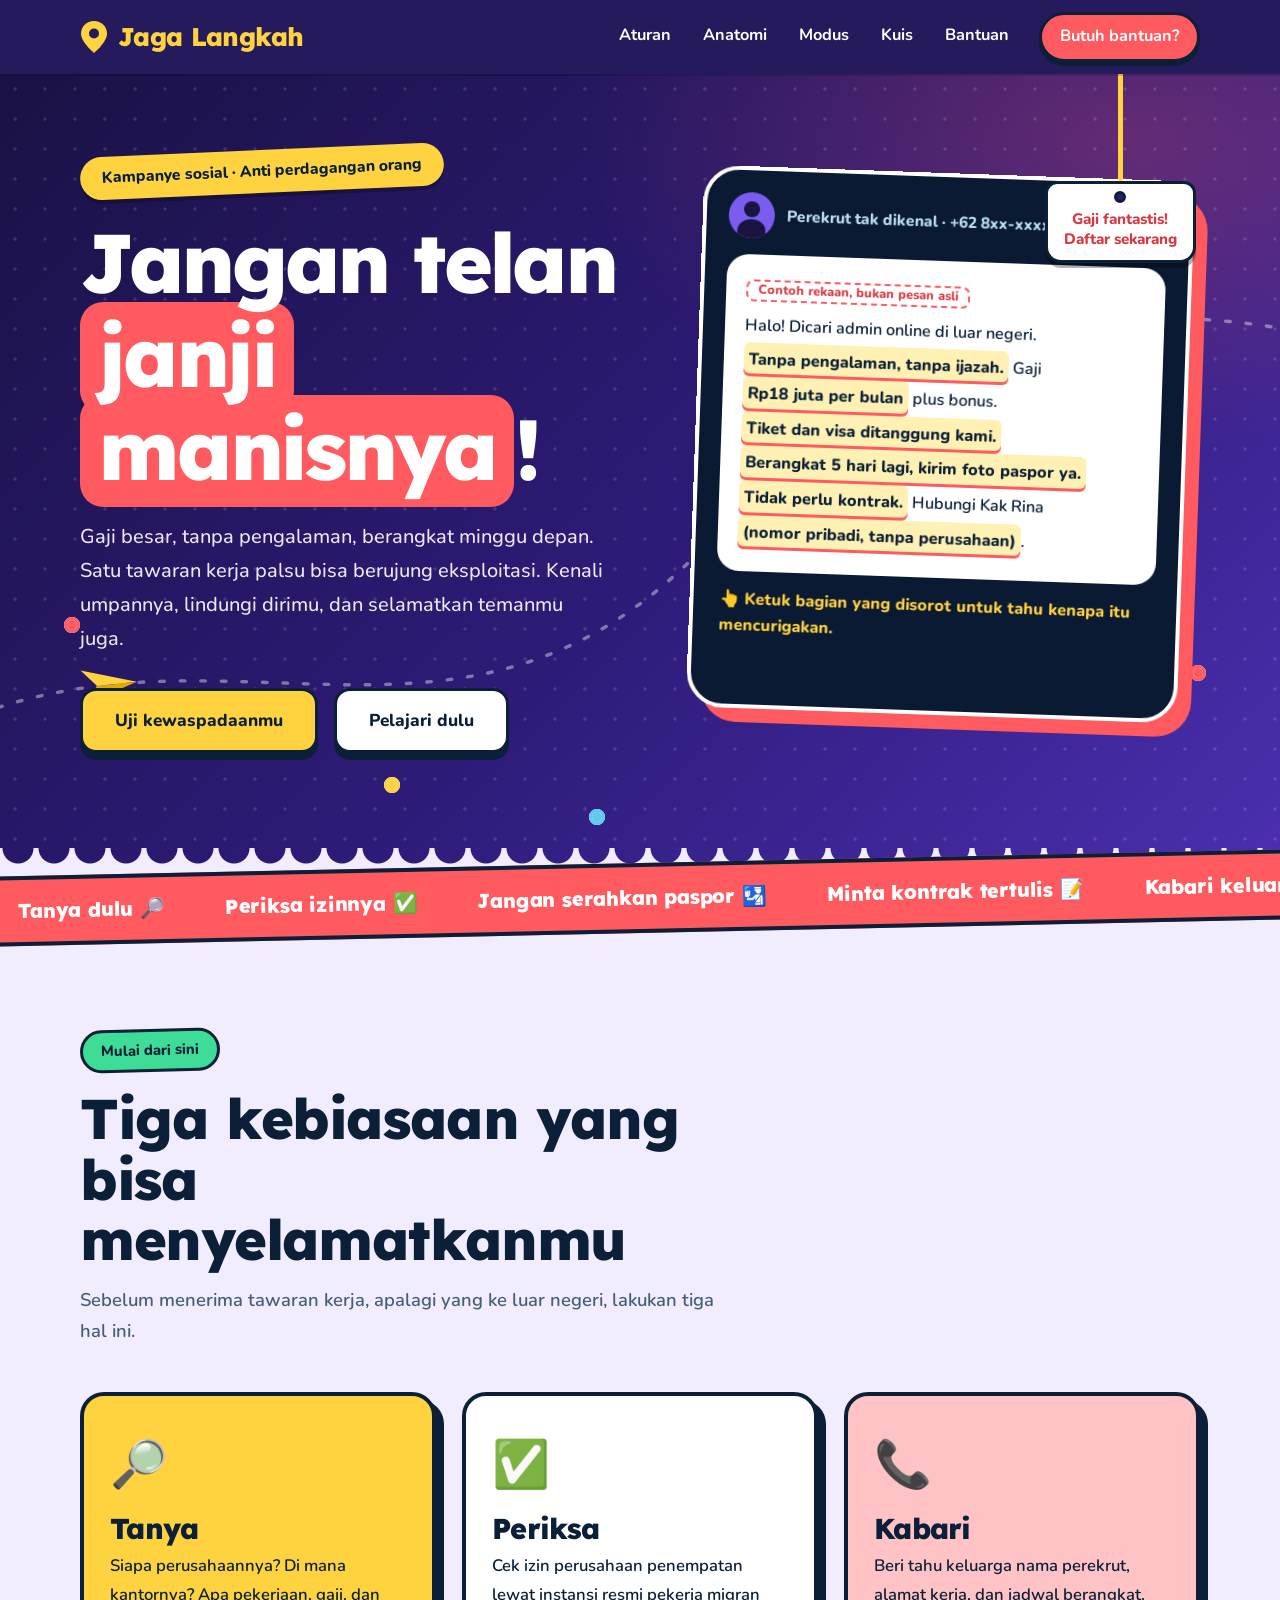
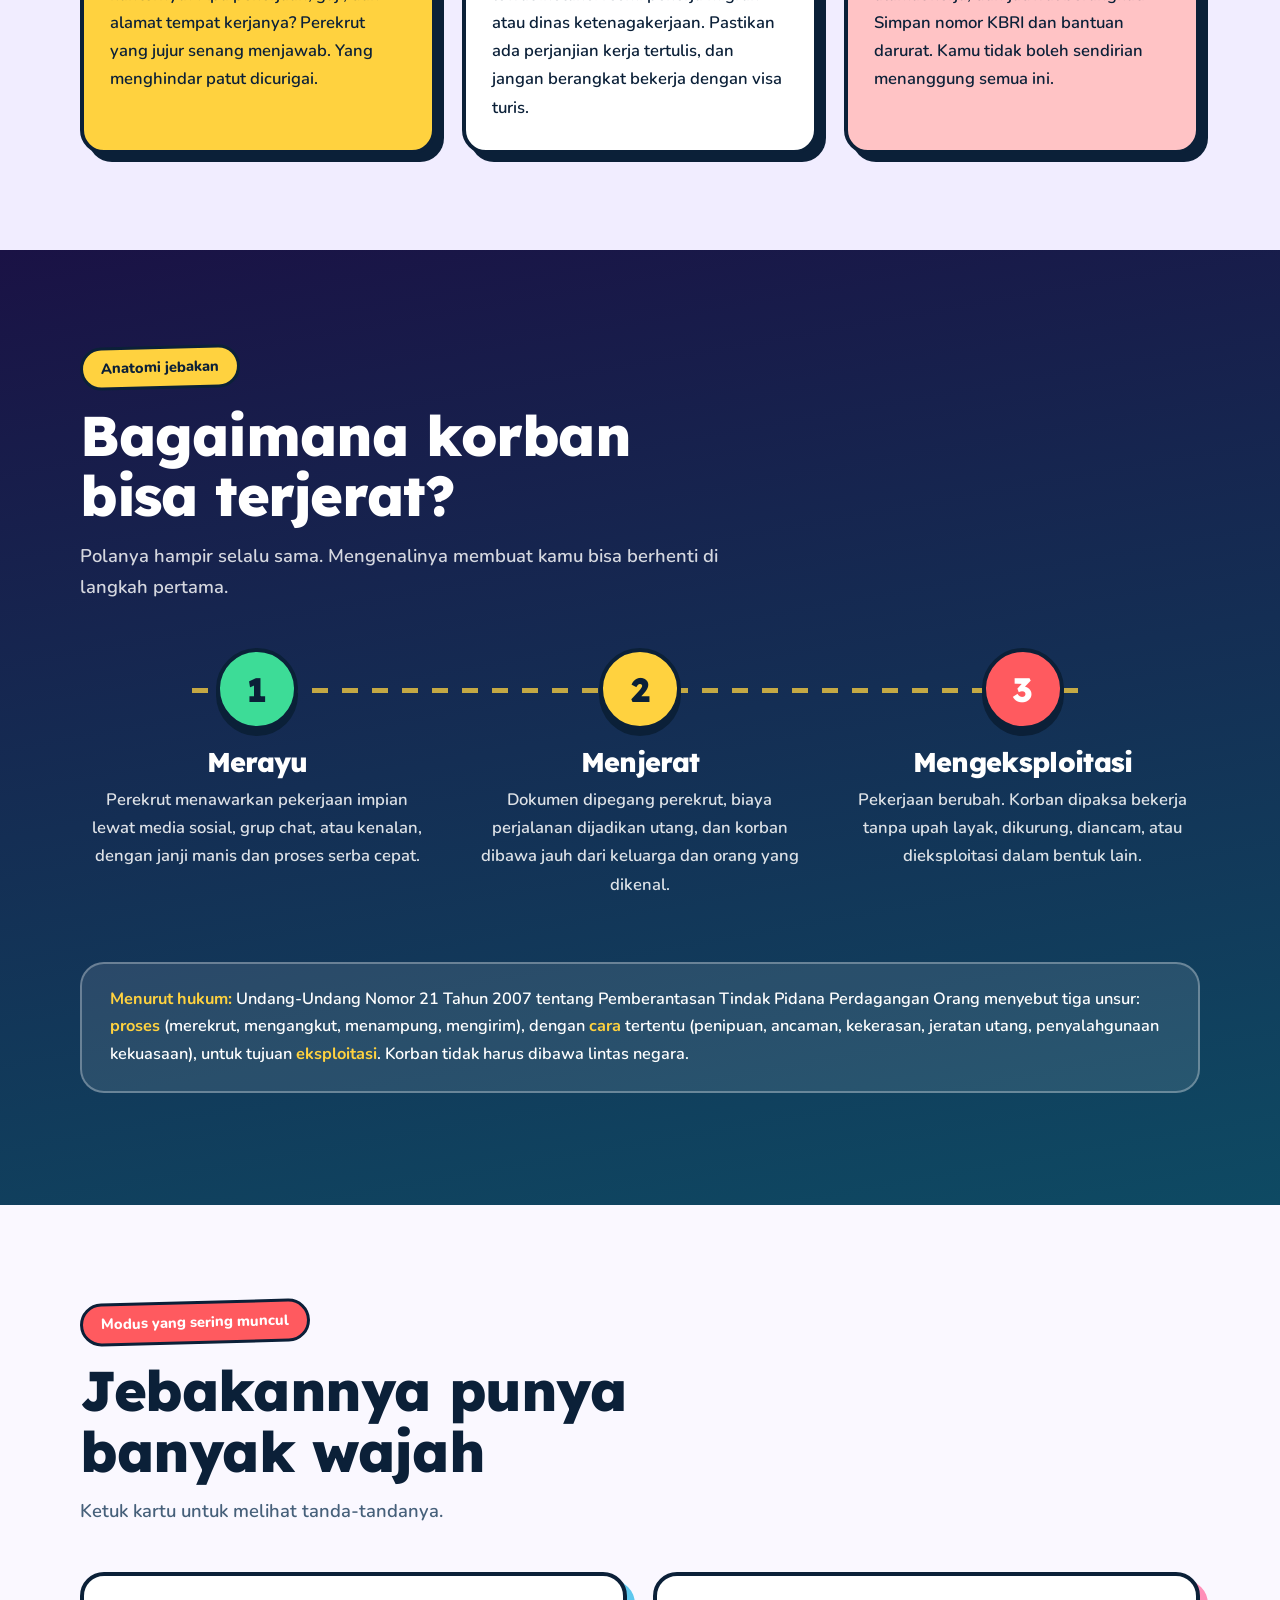
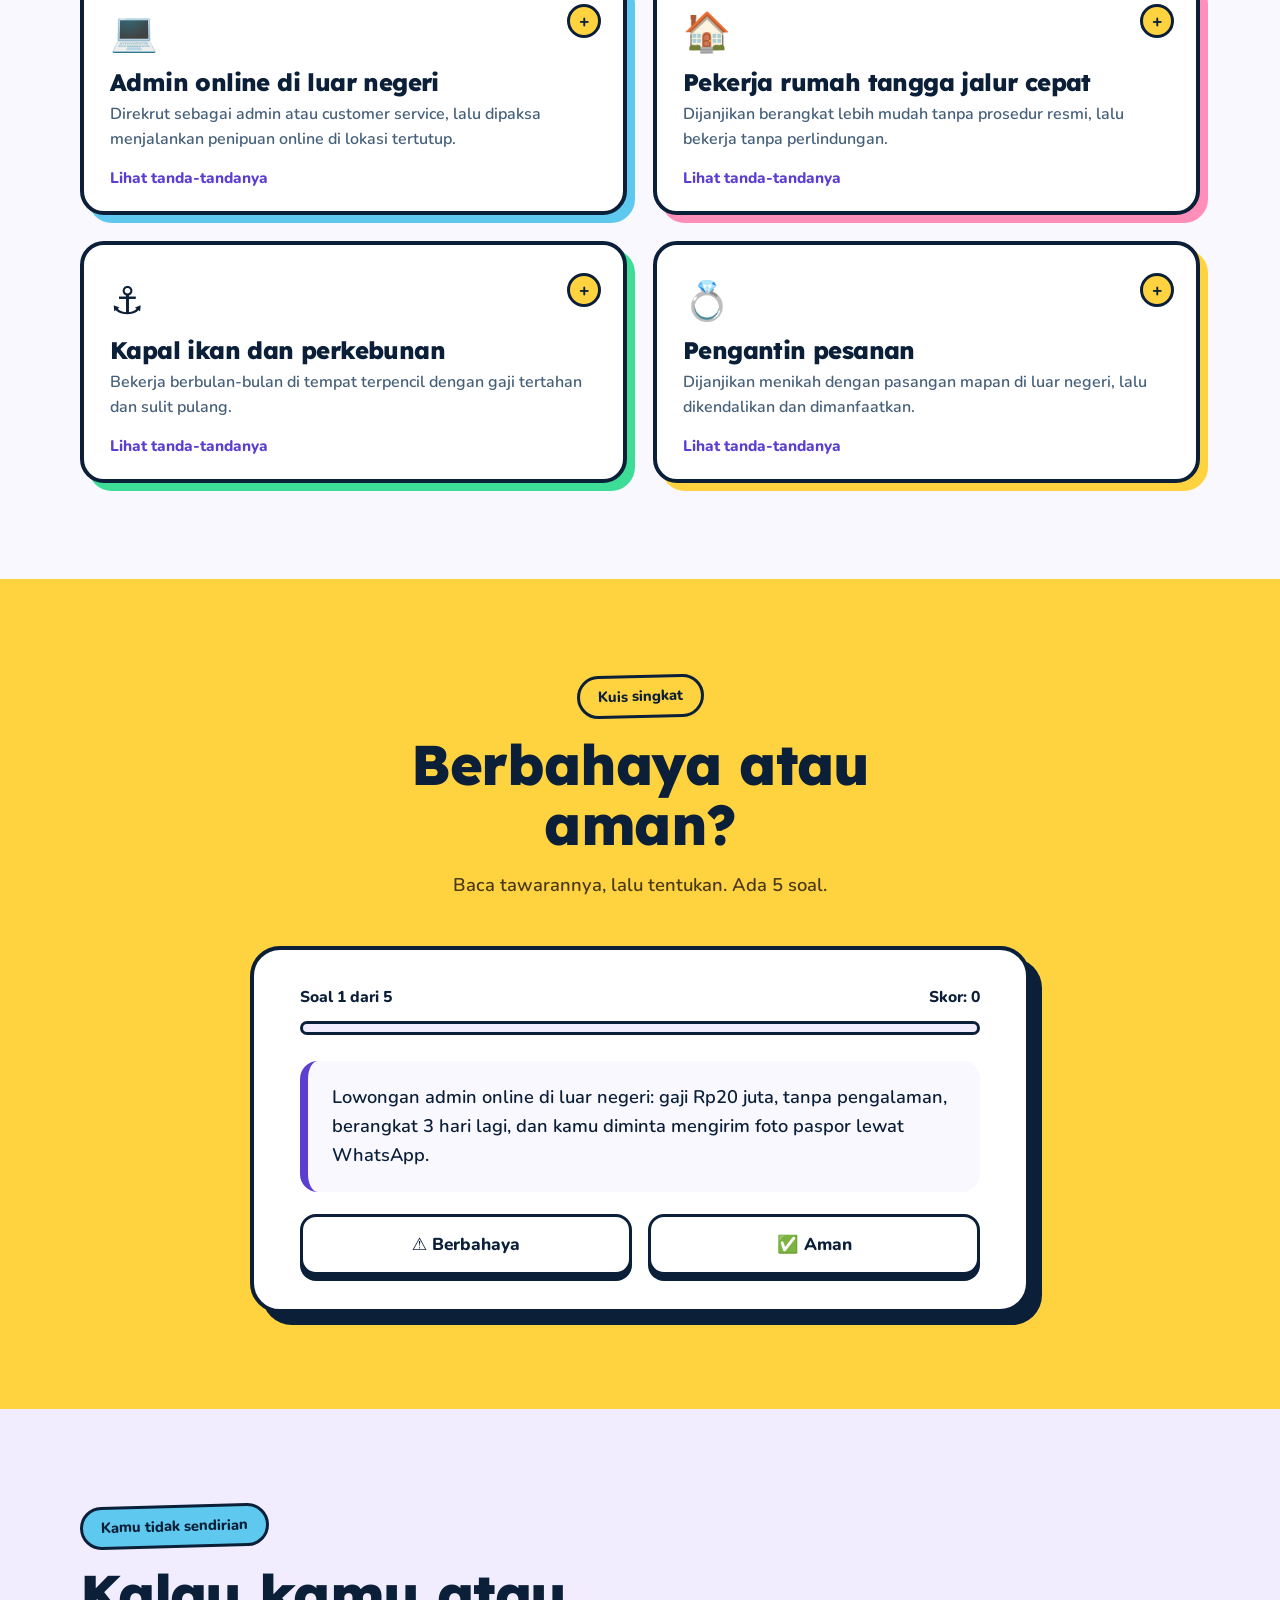
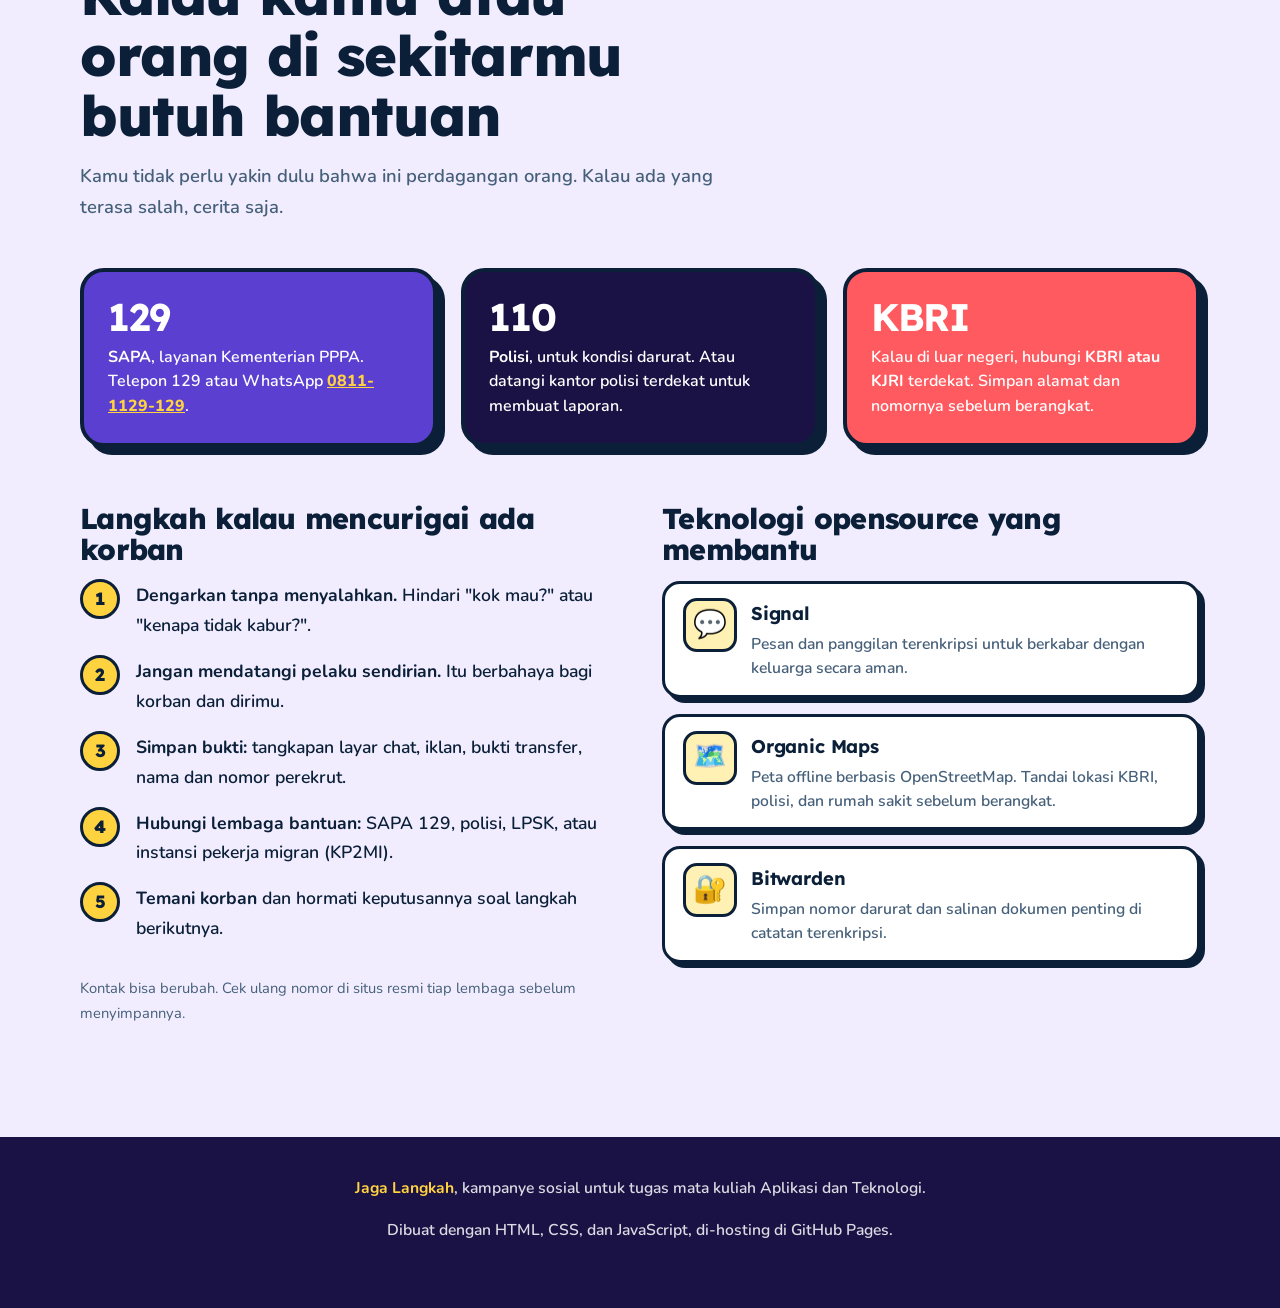
<file: index.html>
<!DOCTYPE html>
<html lang="id">
<head>
  <meta charset="UTF-8">
  <meta name="viewport" content="width=device-width, initial-scale=1">
  <title>Jaga Langkah – Kampanye Sosial Anti Perdagangan Orang</title>
  <meta name="description" content="Kampanye edukasi perdagangan orang: kenali lowongan kerja palsu, uji kewaspadaanmu lewat kuis, dan ketahui ke mana mencari bantuan.">
  <link rel="preconnect" href="https://fonts.googleapis.com">
  <link rel="preconnect" href="https://fonts.gstatic.com" crossorigin>
  <link href="https://fonts.googleapis.com/css2?family=Lexend:wght@500..800&family=Nunito:wght@400..800&display=swap" rel="stylesheet">
  <link rel="stylesheet" href="style.css">
</head>
<body>
  <a class="skip" href="#hero">Langsung ke isi</a>
  <div class="progress" id="progress" aria-hidden="true"></div>

  <header class="top">
    <div class="wrap">
      <a class="logo" href="#hero">
        <svg viewBox="0 0 28 32" aria-hidden="true"><path d="M14 0C6.5 0 1 5.6 1 12.6 1 21.5 14 32 14 32S27 21.5 27 12.6C27 5.6 21.5 0 14 0Z" fill="#ffd23f"/><circle cx="14" cy="12.5" r="5" fill="#241a5c"/></svg>
        Jaga Langkah
      </a>
      <nav aria-label="Navigasi utama">
        <a href="#aturan">Aturan</a>
        <a href="#anatomi">Anatomi</a>
        <a href="#modus">Modus</a>
        <a href="#kuis">Kuis</a>
        <a href="#bantuan">Bantuan</a>
        <a class="sos" href="#bantuan">Butuh bantuan?</a>
      </nav>
    </div>
  </header>

  <main>
    <!-- HERO -->
    <section class="hero" id="hero">
      <!-- pin lokasi -->
      <span class="pin" style="--x:5%;--y:68%;--c:#ff5a5f;--dl:0s"></span>
      <span class="pin" style="--x:30%;--y:88%;--c:#ffd23f;--dl:.9s"></span>
      <span class="pin" style="--x:57%;--y:12%;--c:#3dd69a;--dl:1.8s"></span>
      <span class="pin" style="--x:93%;--y:74%;--c:#ff5a5f;--dl:.5s"></span>
      <span class="pin" style="--x:46%;--y:92%;--c:#5ec8ee;--dl:2.2s"></span>

      <!-- jalur penerbangan -->
      <svg class="route" viewBox="0 0 1200 700" preserveAspectRatio="xMidYMid slice" aria-hidden="true">
        <path id="flightpath" class="line" d="M -60 600 C 200 440 420 640 640 430 S 1000 170 1280 250"/>
        <g class="plane">
          <path d="M26 0 L-22 -15 L-9 0 Z" fill="#ffd23f"/>
          <path d="M26 0 L-9 0 L-22 15 Z" fill="#e0a800"/>
          <animateMotion dur="15s" repeatCount="indefinite" rotate="auto"><mpath href="#flightpath"/></animateMotion>
        </g>
      </svg>

      <div class="wrap hero-grid">
        <div>
          <span class="kicker">Kampanye sosial · Anti perdagangan orang</span>
          <h1>
            <span class="w" style="--d:0">Jangan</span>
            <span class="w" style="--d:1">telan</span><br>
            <span class="box"><span class="w" style="--d:2">janji</span> <span class="w" style="--d:3">manisnya</span></span><span class="w" style="--d:4">!</span>
          </h1>
          <p class="lead">Gaji besar, tanpa pengalaman, berangkat minggu depan. Satu tawaran kerja palsu bisa berujung eksploitasi. Kenali umpannya, lindungi dirimu, dan selamatkan temanmu juga.</p>
          <div class="btns">
            <a class="btn primary" href="#kuis">Uji kewaspadaanmu</a>
            <a class="btn ghost" href="#aturan">Pelajari dulu</a>
          </div>
        </div>

        <div class="demo">
          <div class="lugtag" aria-hidden="true"><span class="string"></span><span class="tagbody">Gaji fantastis!<br>Daftar sekarang</span></div>
          <div class="phone" aria-label="Contoh pesan lowongan kerja palsu">
            <div class="phone-head"><span class="avatar" aria-hidden="true"></span><span>Perekrut tak dikenal · +62 8xx-xxxx</span></div>
            <div class="msg">
              <span class="stamp">Contoh rekaan, bukan pesan asli</span>
              <p>Halo! Dicari admin online di luar negeri.
                <button class="flag" type="button" aria-pressed="false"
                  data-title="Tanpa syarat apa pun"
                  data-why="Pekerjaan sungguhan hampir selalu punya syarat keahlian atau pendidikan. Tawaran yang menerima siapa saja biasanya mencari orang yang mudah dibujuk.">Tanpa pengalaman, tanpa ijazah.</button>
                Gaji
                <button class="flag" type="button" aria-pressed="false"
                  data-title="Gaji tidak masuk akal"
                  data-why="Penghasilan jauh di atas pekerjaan sejenis adalah umpan paling umum. Bandingkan dulu dengan gaji posisi yang sama di tempat lain.">Rp18 juta per bulan</button>
                plus bonus.
                <button class="flag" type="button" aria-pressed="false"
                  data-title="Fasilitas gratis yang jadi utang"
                  data-why="Tiket, visa, dan penginapan yang dibayari di awal sering dihitung sebagai utang. Pekerja dipaksa kerja tanpa digaji penuh untuk melunasinya. Ini disebut jeratan utang.">Tiket dan visa ditanggung kami.</button>
                <button class="flag" type="button" aria-pressed="false"
                  data-title="Dikejar waktu, dokumen lewat chat"
                  data-why="Batas waktu pendek membuatmu tidak sempat bertanya atau memeriksa. Foto paspor dan KTP yang dikirim lewat chat ke orang tak dikenal bisa disalahgunakan.">Berangkat 5 hari lagi, kirim foto paspor ya.</button>
                <button class="flag" type="button" aria-pressed="false"
                  data-title="Tidak ada kontrak tertulis"
                  data-why="Pekerja migran berhak atas perjanjian kerja tertulis sebelum berangkat, yang memuat gaji, jam kerja, dan jenis pekerjaan. Tanpa itu kamu tidak punya pegangan.">Tidak perlu kontrak.</button>
                Hubungi Kak Rina
                <button class="flag" type="button" aria-pressed="false"
                  data-title="Tidak jelas siapa perekrutnya"
                  data-why="Tidak ada nama perusahaan, alamat kantor, atau nomor izin. Penempatan kerja ke luar negeri harus lewat perusahaan penempatan berizin, dan izinnya bisa diperiksa.">(nomor pribadi, tanpa perusahaan)</button>.
              </p>
            </div>
            <p id="flag-note" class="note" aria-live="polite">👆 Ketuk bagian yang disorot untuk tahu kenapa itu mencurigakan.</p>
          </div>
        </div>
      </div>

      <!-- tepi tiket -->
      <div class="perf" aria-hidden="true"></div>
    </section>

    <!-- TICKER -->
    <div class="ticker" aria-hidden="true">
      <div class="track">
        <span>Tanya dulu 🔎</span><span>Periksa izinnya ✅</span><span>Jangan serahkan paspor 🛂</span><span>Minta kontrak tertulis 📝</span><span>Kabari keluarga 📞</span><span>Curiga kalau terlalu manis 🍭</span>
        <span>Tanya dulu 🔎</span><span>Periksa izinnya ✅</span><span>Jangan serahkan paspor 🛂</span><span>Minta kontrak tertulis 📝</span><span>Kabari keluarga 📞</span><span>Curiga kalau terlalu manis 🍭</span>
      </div>
    </div>

    <!-- ATURAN -->
    <section class="sec" id="aturan">
      <div class="wrap">
        <div class="head rv">
          <span class="tag t-mint">Mulai dari sini</span>
          <h2>Tiga kebiasaan yang bisa menyelamatkanmu</h2>
          <p class="sub">Sebelum menerima tawaran kerja, apalagi yang ke luar negeri, lakukan tiga hal ini.</p>
        </div>
        <div class="rules">
          <div class="rule r1 rv" style="--k:0">
            <span class="ico">🔎</span>
            <h3>Tanya</h3>
            <p>Siapa perusahaannya? Di mana kantornya? Apa pekerjaan, gaji, dan alamat tempat kerjanya? Perekrut yang jujur senang menjawab. Yang menghindar patut dicurigai.</p>
          </div>
          <div class="rule r2 rv" style="--k:1">
            <span class="ico">✅</span>
            <h3>Periksa</h3>
            <p>Cek izin perusahaan penempatan lewat instansi resmi pekerja migran atau dinas ketenagakerjaan. Pastikan ada perjanjian kerja tertulis, dan jangan berangkat bekerja dengan visa turis.</p>
          </div>
          <div class="rule r3 rv" style="--k:2">
            <span class="ico">📞</span>
            <h3>Kabari</h3>
            <p>Beri tahu keluarga nama perekrut, alamat kerja, dan jadwal berangkat. Simpan nomor KBRI dan bantuan darurat. Kamu tidak boleh sendirian menanggung semua ini.</p>
          </div>
        </div>
      </div>
    </section>

    <!-- ANATOMI -->
    <section class="sec dark" id="anatomi">
      <div class="wrap">
        <div class="head rv">
          <span class="tag t-sun">Anatomi jebakan</span>
          <h2>Bagaimana korban bisa terjerat?</h2>
          <p class="sub">Polanya hampir selalu sama. Mengenalinya membuat kamu bisa berhenti di langkah pertama.</p>
        </div>
        <div class="flow">
          <div class="stepc s1 rv" style="--k:0">
            <div class="num">1</div>
            <h3>Merayu</h3>
            <p>Perekrut menawarkan pekerjaan impian lewat media sosial, grup chat, atau kenalan, dengan janji manis dan proses serba cepat.</p>
          </div>
          <div class="stepc s2 rv" style="--k:1">
            <div class="num">2</div>
            <h3>Menjerat</h3>
            <p>Dokumen dipegang perekrut, biaya perjalanan dijadikan utang, dan korban dibawa jauh dari keluarga dan orang yang dikenal.</p>
          </div>
          <div class="stepc s3 rv" style="--k:2">
            <div class="num">3</div>
            <h3>Mengeksploitasi</h3>
            <p>Pekerjaan berubah. Korban dipaksa bekerja tanpa upah layak, dikurung, diancam, atau dieksploitasi dalam bentuk lain.</p>
          </div>
        </div>
        <p class="law rv"><strong>Menurut hukum:</strong> Undang-Undang Nomor 21 Tahun 2007 tentang Pemberantasan Tindak Pidana Perdagangan Orang menyebut tiga unsur: <strong>proses</strong> (merekrut, mengangkut, menampung, mengirim), dengan <strong>cara</strong> tertentu (penipuan, ancaman, kekerasan, jeratan utang, penyalahgunaan kekuasaan), untuk tujuan <strong>eksploitasi</strong>. Korban tidak harus dibawa lintas negara.</p>
      </div>
    </section>

    <!-- MODUS -->
    <section class="sec modus" id="modus">
      <div class="wrap">
        <div class="head rv">
          <span class="tag t-coral">Modus yang sering muncul</span>
          <h2>Jebakannya punya banyak wajah</h2>
          <p class="sub">Ketuk kartu untuk melihat tanda-tandanya.</p>
        </div>
        <div class="cards">
          <div class="mc m1 rv" style="--k:0">
            <button class="toggle" type="button" aria-expanded="false" aria-controls="p1">
              <span class="ico">💻</span><h3>Admin online di luar negeri</h3>
              <span class="desc">Direkrut sebagai admin atau customer service, lalu dipaksa menjalankan penipuan online di lokasi tertutup.</span>
              <span class="more">Lihat tanda-tandanya</span><span class="chev" aria-hidden="true">+</span>
            </button>
            <div class="panel" id="p1"><div><ul>
              <li>Gaji sangat tinggi tanpa syarat keahlian.</li>
              <li>Lokasi kerja di negara yang jarang dijadikan tujuan resmi.</li>
              <li>Disuruh berangkat dengan visa turis.</li>
              <li>Paspor ditahan setibanya di lokasi.</li>
            </ul></div></div>
          </div>
          <div class="mc m2 rv" style="--k:1">
            <button class="toggle" type="button" aria-expanded="false" aria-controls="p2">
              <span class="ico">🏠</span><h3>Pekerja rumah tangga jalur cepat</h3>
              <span class="desc">Dijanjikan berangkat lebih mudah tanpa prosedur resmi, lalu bekerja tanpa perlindungan.</span>
              <span class="more">Lihat tanda-tandanya</span><span class="chev" aria-hidden="true">+</span>
            </button>
            <div class="panel" id="p2"><div><ul>
              <li>Penyalur tidak punya izin atau tidak mau menunjukkannya.</li>
              <li>Tidak ada pelatihan atau pemeriksaan kesehatan resmi.</li>
              <li>Tidak boleh membawa atau memegang ponsel dan dokumen sendiri.</li>
              <li>Jam kerja dan gaji tidak dijelaskan di awal.</li>
            </ul></div></div>
          </div>
          <div class="mc m3 rv" style="--k:2">
            <button class="toggle" type="button" aria-expanded="false" aria-controls="p3">
              <span class="ico">⚓</span><h3>Kapal ikan dan perkebunan</h3>
              <span class="desc">Bekerja berbulan-bulan di tempat terpencil dengan gaji tertahan dan sulit pulang.</span>
              <span class="more">Lihat tanda-tandanya</span><span class="chev" aria-hidden="true">+</span>
            </button>
            <div class="panel" id="p3"><div><ul>
              <li>Kontrak tidak ada, atau memakai bahasa yang tidak kamu pahami.</li>
              <li>Gaji dibayar nanti atau dipotong untuk berbagai biaya.</li>
              <li>Tidak ada sinyal atau akses komunikasi dengan keluarga.</li>
              <li>Tidak boleh berhenti sebelum "utang" lunas.</li>
            </ul></div></div>
          </div>
          <div class="mc m4 rv" style="--k:3">
            <button class="toggle" type="button" aria-expanded="false" aria-controls="p4">
              <span class="ico">💍</span><h3>Pengantin pesanan</h3>
              <span class="desc">Dijanjikan menikah dengan pasangan mapan di luar negeri, lalu dikendalikan dan dimanfaatkan.</span>
              <span class="more">Lihat tanda-tandanya</span><span class="chev" aria-hidden="true">+</span>
            </button>
            <div class="panel" id="p4"><div><ul>
              <li>Pernikahan diatur cepat lewat perantara, tanpa bertemu langsung.</li>
              <li>Keluarga diberi uang atau janji imbalan.</li>
              <li>Dokumen dan komunikasi dikuasai pihak lain.</li>
              <li>Cerita tentang pasangan dan pekerjaan berubah-ubah.</li>
            </ul></div></div>
          </div>
        </div>
      </div>
    </section>

    <!-- KUIS -->
    <section class="sec quiz-sec" id="kuis">
      <div class="wrap">
        <div class="head rv" style="margin-inline:auto;text-align:center">
          <span class="tag t-sun">Kuis singkat</span>
          <h2>Berbahaya atau aman?</h2>
          <p class="sub" style="color:#4a3a1a">Baca tawarannya, lalu tentukan. Ada 5 soal.</p>
        </div>
        <div class="quiz rv" id="quiz" aria-live="polite"></div>
      </div>
    </section>

    <!-- BANTUAN -->
    <section class="sec help-sec" id="bantuan">
      <div class="wrap">
        <div class="head rv">
          <span class="tag t-sky">Kamu tidak sendirian</span>
          <h2>Kalau kamu atau orang di sekitarmu butuh bantuan</h2>
          <p class="sub">Kamu tidak perlu yakin dulu bahwa ini perdagangan orang. Kalau ada yang terasa salah, cerita saja.</p>
        </div>

        <div class="help-grid">
          <div class="contact c1 rv" style="--k:0"><b>129</b><span><strong>SAPA</strong>, layanan Kementerian PPPA. Telepon 129 atau WhatsApp <a href="https://wa.me/628111129129">0811-1129-129</a>.</span></div>
          <div class="contact c2 rv" style="--k:1"><b>110</b><span><strong>Polisi</strong>, untuk kondisi darurat. Atau datangi kantor polisi terdekat untuk membuat laporan.</span></div>
          <div class="contact c3 rv" style="--k:2"><b>KBRI</b><span>Kalau di luar negeri, hubungi <strong>KBRI atau KJRI</strong> terdekat. Simpan alamat dan nomornya sebelum berangkat.</span></div>
        </div>

        <div class="two">
          <div class="rv">
            <h3>Langkah kalau mencurigai ada korban</h3>
            <ol class="steps">
              <li><strong>Dengarkan tanpa menyalahkan.</strong> Hindari "kok mau?" atau "kenapa tidak kabur?".</li>
              <li><strong>Jangan mendatangi pelaku sendirian.</strong> Itu berbahaya bagi korban dan dirimu.</li>
              <li><strong>Simpan bukti:</strong> tangkapan layar chat, iklan, bukti transfer, nama dan nomor perekrut.</li>
              <li><strong>Hubungi lembaga bantuan:</strong> SAPA 129, polisi, LPSK, atau instansi pekerja migran (KP2MI).</li>
              <li><strong>Temani korban</strong> dan hormati keputusannya soal langkah berikutnya.</li>
            </ol>
            <p style="font-size:.92rem;color:var(--ink-soft)">Kontak bisa berubah. Cek ulang nomor di situs resmi tiap lembaga sebelum menyimpannya.</p>
          </div>
          <div class="rv" style="--k:1">
            <h3>Teknologi opensource yang membantu</h3>
            <div class="tools">
              <div class="tool"><span class="e">💬</span><div><b>Signal</b><p>Pesan dan panggilan terenkripsi untuk berkabar dengan keluarga secara aman.</p></div></div>
              <div class="tool"><span class="e">🗺️</span><div><b>Organic Maps</b><p>Peta offline berbasis OpenStreetMap. Tandai lokasi KBRI, polisi, dan rumah sakit sebelum berangkat.</p></div></div>
              <div class="tool"><span class="e">🔐</span><div><b>Bitwarden</b><p>Simpan nomor darurat dan salinan dokumen penting di catatan terenkripsi.</p></div></div>
            </div>
          </div>
        </div>
      </div>
    </section>
  </main>

  <footer>
    <div class="wrap">
      <p><b>Jaga Langkah</b>, kampanye sosial untuk tugas mata kuliah Aplikasi dan Teknologi.</p>
      <p>Dibuat dengan HTML, CSS, dan JavaScript, di-hosting di GitHub Pages.</p>
    </div>
  </footer>

  <script src="script.js"></script>
</body>
</html>
</file>
<file: style.css>
/* Jaga Langkah v4 – tema perjalanan: rute, pin, label koper, tiket */

:root {
  --navy: #1a1245;
  --header: #241a5c;
  --teal: #5b3fd1;
  --aqua: #f1edff;
  --foam: #faf8ff;
  --sun: #ffd23f;
  --sun-pale: #fff0b3;
  --coral: #ff5a5f;
  --coral-dark: #d63a40;
  --mint: #3ddc97;
  --sky: #5ec8ee;
  --ink: #0b2038;
  --ink-soft: #46607a;
  --head: "Lexend", "Trebuchet MS", sans-serif;
  --body: "Nunito", system-ui, -apple-system, "Segoe UI", sans-serif;
  --radius: 24px;
}

*, *::before, *::after { box-sizing: border-box; }
html { scroll-behavior: smooth; scroll-padding-top: 84px; }

body {
  margin: 0;
  font-family: var(--body);
  font-size: 1.1rem;
  line-height: 1.7;
  color: var(--ink);
  background: var(--aqua);
  overflow-x: hidden;
}

h1, h2, h3 { font-family: var(--head); line-height: 1.08; margin: 0; letter-spacing: -.025em; font-weight: 800; }
p { margin: 0 0 1em; }
a { color: inherit; }
:focus-visible { outline: 3px solid var(--sun); outline-offset: 3px; border-radius: 6px; }

.wrap { width: min(1120px, 100% - 40px); margin-inline: auto; }

.skip { position: absolute; left: -999px; top: 8px; background: var(--ink); color: #fff; padding: 8px 14px; z-index: 100; border-radius: 8px; }
.skip:focus { left: 8px; }

.progress { position: fixed; inset: 0 auto auto 0; height: 5px; width: 0; z-index: 60; background: linear-gradient(90deg, var(--coral), var(--sun), var(--mint)); border-radius: 0 4px 4px 0; }

/* ---------- Kepala ---------- */
.top { position: sticky; top: 0; z-index: 50; background: var(--header); color: #fff; box-shadow: 0 2px 0 rgba(0, 0, 0, .15); }
.top .wrap { display: flex; align-items: center; justify-content: space-between; gap: 16px; padding: 12px 0; flex-wrap: wrap; }
.logo { font-family: var(--head); font-weight: 800; font-size: 1.6rem; color: var(--sun); text-decoration: none; display: flex; align-items: center; gap: 10px; letter-spacing: -.02em; }
.logo svg { width: 28px; height: 32px; animation: dangle 2.6s ease-in-out infinite; transform-origin: 50% 100%; }
.top nav { display: flex; align-items: center; gap: 4px 28px; flex-wrap: wrap; font-weight: 700; font-size: 1.02rem; }
.top nav a { text-decoration: none; padding: 6px 2px; border-bottom: 3px solid transparent; transition: border-color .2s, color .2s; }
.top nav a:hover { border-color: var(--sun); color: var(--sun); }
.top .sos { background: var(--coral); padding: 8px 18px !important; border-radius: 999px; border: 3px solid var(--ink) !important; box-shadow: 0 4px 0 var(--ink); transition: transform .15s, box-shadow .15s; }
.top .sos:hover { color: #fff; transform: translateY(-2px); box-shadow: 0 6px 0 var(--ink); }

@keyframes dangle { 0%, 100% { transform: rotate(-8deg); } 50% { transform: rotate(8deg) translateY(-2px); } }

/* ---------- Hero laut ---------- */
.hero {
  position: relative; overflow: hidden; color: #fff;
  background:
    radial-gradient(rgba(255, 255, 255, .13) 1.5px, transparent 1.7px) 0 0 / 30px 30px,
    radial-gradient(900px 520px at 88% 8%, rgba(255, 90, 95, .25), transparent 60%),
    linear-gradient(135deg, #1a1245 0%, #2e1b78 55%, #4b2fb0 100%);
  padding: 76px 0 120px;
}
.hero-grid { position: relative; z-index: 3; display: grid; grid-template-columns: minmax(0, 1.05fr) minmax(0, .95fr); gap: 56px; align-items: center; }

.kicker {
  display: inline-block; background: var(--sun); color: var(--ink); font-weight: 800; font-size: .98rem;
  padding: 8px 22px; border-radius: 999px; margin-bottom: 24px; transform: rotate(-2.5deg);
  box-shadow: 0 4px 0 rgba(0, 0, 0, .25);
}
.hero h1 { font-size: clamp(2.8rem, 6.6vw, 5.2rem); margin-bottom: 24px; letter-spacing: -.04em; line-height: 1.12; }
.hero h1 .w { display: inline-block; opacity: 0; transform: translateY(46px) rotate(3deg); animation: pop .7s cubic-bezier(.2, .9, .3, 1.25) forwards; animation-delay: calc(var(--d) * .13s + .1s); }
.hero h1 .box {
  display: inline; background: var(--coral); color: #fff; padding: .02em .22em .08em; border-radius: .28em;
  box-decoration-break: clone; -webkit-box-decoration-break: clone;
}
.hero h1 .box .w { display: inline; }
@keyframes pop { to { opacity: 1; transform: none; } }
.hero .lead { font-size: 1.25rem; max-width: 33rem; color: rgba(255, 255, 255, .9); margin-bottom: 32px; font-weight: 500; }

.btns { display: flex; flex-wrap: wrap; gap: 16px; }
.btn {
  display: inline-block; font-family: var(--body); font-weight: 800; font-size: 1.08rem; text-decoration: none; cursor: pointer;
  padding: 15px 32px; border-radius: 16px; border: 3px solid var(--ink); color: var(--ink);
  box-shadow: 0 7px 0 var(--ink); transition: transform .12s ease, box-shadow .12s ease;
}
.btn:hover { transform: translateY(-3px); box-shadow: 0 10px 0 var(--ink); }
.btn:active { transform: translateY(5px); box-shadow: 0 2px 0 var(--ink); }
.btn.primary { background: var(--sun); }
.btn.ghost { background: #fff; }

/* kartu chat */
.demo { position: relative; padding: 10px 14px 24px 0; }
.phone {
  position: relative; background: #0a1a33; border: 4px solid #fff; border-radius: 36px; padding: 22px 22px 18px;
  box-shadow: 14px 14px 0 var(--coral); transform: rotate(2deg);
  animation: settle 1s .6s cubic-bezier(.2, .9, .3, 1.1) both;
}
@keyframes settle { from { transform: translateY(46px) rotate(7deg); opacity: 0; } to { transform: rotate(2deg); opacity: 1; } }
.phone-head { display: flex; align-items: center; gap: 12px; margin-bottom: 16px; font-weight: 800; font-size: .98rem; color: #b8dff0; }
.avatar { width: 46px; height: 46px; border-radius: 50%; background: #7b5cf0; flex: none; position: relative; overflow: hidden; }
.avatar::before { content: ""; position: absolute; left: 50%; top: 9px; width: 16px; height: 16px; border-radius: 50%; background: #1b1340; transform: translateX(-50%); }
.avatar::after { content: ""; position: absolute; left: 50%; top: 27px; width: 28px; height: 22px; border-radius: 50% 50% 0 0; background: #1b1340; transform: translateX(-50%); }
.msg { background: #fff; color: var(--ink); border-radius: 22px; padding: 18px 20px; font-size: 1.02rem; line-height: 2; font-weight: 600; }
.msg p { margin: 0 0 4px; }
.stamp { display: inline-block; font-weight: 800; font-size: .8rem; line-height: 1.4; color: var(--coral-dark); border: 2px dashed var(--coral); border-radius: 8px; padding: 0 10px; margin-bottom: 8px; }

.flag {
  font: inherit; font-weight: 800; color: var(--ink); text-align: left; cursor: pointer; border: 0; padding: 1px 5px; border-radius: 6px;
  background: linear-gradient(var(--sun-pale), var(--sun-pale)) no-repeat 0 100% / 0% 100%;
  box-shadow: inset 0 -3px 0 var(--coral);
  transition: background-size .22s ease, color .2s;
}
html.js.swept .flag { background-size: 100% 100%; transition: background-size .6s ease calc(var(--i, 0) * .35s + 1s); }
html:not(.js) .flag { background-size: 100% 100%; }
.flag:hover { background-color: var(--sun); }
.flag[aria-pressed="true"] { background: var(--coral); color: #fff; box-shadow: none; transition-delay: 0s; }


.note { margin: 16px 0 0; padding: 0 4px; color: var(--sun); font-weight: 800; font-size: 1.02rem; line-height: 1.55; min-height: 6.2rem; }
.note strong { display: block; font-family: var(--head); font-size: 1.15rem; color: var(--sun); margin-bottom: 2px; letter-spacing: -.01em; }
.note span { color: #fff; font-weight: 600; }
.note.fresh { animation: bump .35s ease; }
@keyframes bump { 0% { transform: scale(.97); } 60% { transform: scale(1.02); } 100% { transform: scale(1); } }

/* label koper yang menggantung */
.lugtag { position: absolute; z-index: 6; right: 4px; top: -132px; display: flex; flex-direction: column; align-items: center; transform-origin: 50% 0; animation: sway 5s ease-in-out infinite alternate; pointer-events: none; }
.lugtag .string { width: 5px; height: 150px; background: var(--sun); border-radius: 3px; }
.lugtag .tagbody {
  position: relative; background: #fff; color: var(--coral-dark); border: 3px solid var(--ink); border-radius: 12px 12px 16px 16px;
  padding: 26px 16px 10px; font-weight: 800; font-size: .95rem; line-height: 1.3; text-align: center; box-shadow: 0 5px 0 rgba(0, 0, 0, .3);
}
.lugtag .tagbody::before { content: ""; position: absolute; top: 7px; left: 50%; width: 12px; height: 12px; margin-left: -6px; border-radius: 50%; border: 3px solid var(--ink); background: #2e1b78; }
@keyframes sway { from { transform: rotate(-4deg); } to { transform: rotate(4deg); } }

/* jalur penerbangan + pesawat kertas */
.route { position: absolute; inset: 0; width: 100%; height: 100%; z-index: 1; pointer-events: none; }
.route .line { fill: none; stroke: rgba(255, 255, 255, .4); stroke-width: 3; stroke-dasharray: 4 14; stroke-linecap: round; animation: dash 24s linear infinite; }
@keyframes dash { to { stroke-dashoffset: -400; } }

/* pin lokasi yang berdenyut */
.pin { position: absolute; z-index: 1; left: var(--x); top: var(--y); width: 16px; height: 16px; border-radius: 50%; background: var(--c); border: 3px solid #fff; }
.pin::after { content: ""; position: absolute; inset: -3px; border-radius: 50%; border: 3px solid var(--c); animation: ping 2.8s ease-out infinite; animation-delay: var(--dl); }
@keyframes ping { from { transform: scale(1); opacity: .9; } to { transform: scale(3.6); opacity: 0; } }

/* tepi bawah seperti sobekan tiket */
.perf { position: absolute; left: 0; right: 0; bottom: -1px; height: 26px; z-index: 3; background: radial-gradient(circle at 18px 0, transparent 15px, var(--aqua) 16px) 0 0 / 36px 26px repeat-x; pointer-events: none; }

/* ---------- Teks berjalan ---------- */
.ticker { background: var(--coral); color: #fff; overflow: hidden; white-space: nowrap; border-block: 4px solid var(--ink); transform: rotate(-1.2deg); margin: -10px -12px 0; position: relative; z-index: 5; }
.ticker .track { display: inline-flex; animation: slide 30s linear infinite; padding: 14px 0; }
.ticker span { font-family: var(--head); font-weight: 800; font-size: 1.25rem; padding: 0 30px; letter-spacing: -.01em; }
.ticker:hover .track { animation-play-state: paused; }
@keyframes slide { to { transform: translateX(-50%); } }

/* ---------- Bagian ---------- */
.sec { padding: 96px 0; position: relative; }
.sec .head { max-width: 41rem; margin-bottom: 46px; }
.sec h2 { font-size: clamp(2.1rem, 5vw, 3.5rem); margin-bottom: 14px; }
.sec .sub { font-size: 1.15rem; color: var(--ink-soft); font-weight: 600; }
.tag { display: inline-block; font-weight: 800; font-size: .92rem; padding: 6px 18px; border-radius: 999px; margin-bottom: 16px; border: 3px solid var(--ink); transform: rotate(-1.5deg); }
.tag.t-mint { background: var(--mint); color: var(--ink); }
.tag.t-coral { background: var(--coral); color: #fff; }
.tag.t-sun { background: var(--sun); color: var(--ink); }
.tag.t-sky { background: var(--sky); color: var(--ink); }

/* aturan */
.rules { display: grid; grid-template-columns: repeat(3, 1fr); gap: 26px; }
.rule { border-radius: var(--radius); padding: 30px 26px 28px; border: 4px solid var(--ink); box-shadow: 8px 8px 0 var(--ink); transition: transform .2s ease, box-shadow .2s ease; }
.rule:hover { transform: translate(-4px, -4px) rotate(-.8deg); box-shadow: 12px 12px 0 var(--ink); }
.rule.r1 { background: var(--sun); }
.rule.r2 { background: #fff; }
.rule.r3 { background: #ffc3c5; }
.rule .ico { font-size: 2.9rem; display: block; margin-bottom: 8px; transition: transform .3s; }
.rule:hover .ico { transform: scale(1.2) rotate(-8deg); }
.rule h3 { font-size: 1.8rem; margin-bottom: 8px; }
.rule p { margin: 0; font-size: 1.04rem; font-weight: 600; }

/* anatomi */
.dark { background: linear-gradient(170deg, var(--navy), #0e4a63); color: #fff; }
.dark .sub { color: rgba(255, 255, 255, .82); }
.flow { display: grid; grid-template-columns: repeat(3, 1fr); gap: 28px; position: relative; }
.flow::before { content: ""; position: absolute; left: 10%; right: 10%; top: 40px; height: 5px; background: repeating-linear-gradient(90deg, var(--sun) 0 16px, transparent 16px 30px); opacity: .75; }
.stepc { position: relative; text-align: center; padding: 0 8px; }
.stepc .num { width: 82px; height: 82px; border-radius: 50%; display: grid; place-items: center; margin: 0 auto 18px; font-family: var(--head); font-weight: 800; font-size: 2.1rem; color: var(--ink); border: 4px solid var(--ink); box-shadow: 0 6px 0 var(--ink); }
.stepc.s1 .num { background: var(--mint); }
.stepc.s2 .num { background: var(--sun); }
.stepc.s3 .num { background: var(--coral); color: #fff; }
.stepc h3 { font-size: 1.7rem; margin-bottom: 8px; }
.stepc p { color: rgba(255, 255, 255, .86); font-size: 1.04rem; font-weight: 600; }
.law { margin-top: 46px; background: rgba(255, 255, 255, .1); border: 2px solid rgba(255, 255, 255, .3); border-radius: var(--radius); padding: 22px 28px; font-size: 1.02rem; font-weight: 600; }
.law strong { color: var(--sun); }

/* modus */
.modus { background: var(--foam); }
.cards { display: grid; grid-template-columns: repeat(2, 1fr); gap: 26px; align-items: start; }
.mc { background: #fff; border: 4px solid var(--ink); border-radius: var(--radius); box-shadow: 8px 8px 0 var(--c); overflow: hidden; transition: transform .2s, box-shadow .2s; }
.mc:hover { transform: translate(-3px, -3px); box-shadow: 11px 11px 0 var(--c); }
.mc.m1 { --c: var(--sky); } .mc.m2 { --c: #ff8fb8; } .mc.m3 { --c: var(--mint); } .mc.m4 { --c: var(--sun); }
.mc button.toggle { all: unset; box-sizing: border-box; width: 100%; padding: 24px 26px 18px; cursor: pointer; display: block; position: relative; }
.mc button.toggle:focus-visible { outline: 3px solid var(--teal); outline-offset: -3px; border-radius: var(--radius); }
.mc .ico { font-size: 2.4rem; display: block; margin-bottom: 4px; }
.mc h3 { font-size: 1.5rem; margin-bottom: 6px; padding-right: 44px; }
.mc .desc { font-size: 1rem; color: var(--ink-soft); display: block; line-height: 1.6; font-weight: 600; }
.mc .more { display: inline-block; margin-top: 12px; font-weight: 800; color: var(--teal); font-size: .96rem; }
.mc .chev { position: absolute; right: 22px; top: 28px; width: 34px; height: 34px; border-radius: 50%; background: var(--sun); border: 3px solid var(--ink); display: grid; place-items: center; font-weight: 800; transition: transform .3s, background .3s; }
.mc.open .chev { transform: rotate(45deg); background: var(--coral); color: #fff; }
.mc .panel { display: grid; grid-template-rows: 0fr; transition: grid-template-rows .4s ease; }
.mc.open .panel { grid-template-rows: 1fr; }
.mc .panel > div { overflow: hidden; }
.mc ul { margin: 0; padding: 4px 26px 24px 48px; font-size: 1rem; font-weight: 600; }
.mc li { margin-bottom: 6px; }
.mc li::marker { color: var(--coral); }

/* kuis */
.quiz-sec { background: var(--sun); }
.quiz-sec .sub { color: #5c4a00; }
.quiz { background: #fff; border: 4px solid var(--ink); border-radius: 30px; box-shadow: 12px 12px 0 var(--ink); padding: 34px clamp(20px, 4vw, 46px); max-width: 780px; margin-inline: auto; }
.q-top { display: flex; justify-content: space-between; align-items: center; font-weight: 800; font-size: .98rem; margin-bottom: 10px; }
.bar { height: 14px; background: var(--aqua); border: 3px solid var(--ink); border-radius: 999px; overflow: hidden; margin-bottom: 26px; }
.bar i { display: block; height: 100%; width: 0; background: var(--mint); transition: width .5s ease; }
.q-card { background: var(--foam); border-radius: 18px; padding: 22px 24px; font-size: 1.14rem; line-height: 1.6; font-weight: 600; margin-bottom: 22px; animation: slidein .4s ease; border-left: 8px solid var(--teal); }
@keyframes slidein { from { opacity: 0; transform: translateX(26px); } to { opacity: 1; transform: none; } }
.answers { display: grid; grid-template-columns: 1fr 1fr; gap: 16px; }
.ans { font-family: var(--body); font-weight: 800; font-size: 1.08rem; padding: 16px; border-radius: 16px; border: 3px solid var(--ink); box-shadow: 0 6px 0 var(--ink); cursor: pointer; background: #fff; color: var(--ink); transition: transform .12s, box-shadow .12s, background .2s; }
.ans:hover:not(:disabled) { transform: translateY(-3px); box-shadow: 0 9px 0 var(--ink); background: var(--sun-pale); }
.ans:active:not(:disabled) { transform: translateY(4px); box-shadow: 0 2px 0 var(--ink); }
.ans:disabled { cursor: default; }
.ans.ok { background: var(--mint); animation: pop2 .4s ease; }
.ans.bad { background: var(--coral); color: #fff; animation: shake .4s ease; }
@keyframes pop2 { 50% { transform: scale(1.06); } }
@keyframes shake { 20% { transform: translateX(-8px); } 40% { transform: translateX(8px); } 60% { transform: translateX(-5px); } 80% { transform: translateX(5px); } }
.feedback { margin-top: 20px; padding: 16px 20px; border-radius: 16px; font-size: 1.02rem; line-height: 1.6; font-weight: 600; background: #dcfaf0; border: 3px solid var(--ink); animation: slidein .35s ease; }
.feedback.wrong { background: #ffe1e2; }
.feedback b { display: block; font-family: var(--head); font-size: 1.25rem; margin-bottom: 2px; }
.q-next { margin-top: 18px; }
.q-next .btn { background: var(--teal); color: #fff; }
.result { text-align: center; padding: 8px 0; animation: slidein .4s ease; }
.result .big { font-size: 4.2rem; display: block; animation: bounce 1s ease infinite; }
@keyframes bounce { 50% { transform: translateY(-14px); } }
.result h3 { font-size: 2.2rem; margin-bottom: 8px; }
.result p { color: var(--ink-soft); font-weight: 600; max-width: 30rem; margin: 0 auto 20px; }
.result .btn { background: var(--teal); color: #fff; }

/* bantuan */
.help-sec { background: var(--aqua); }
.help-grid { display: grid; grid-template-columns: repeat(3, 1fr); gap: 24px; margin-bottom: 56px; }
.contact { border: 4px solid var(--ink); border-radius: var(--radius); padding: 24px; color: #fff; box-shadow: 8px 8px 0 var(--ink); transition: transform .2s, box-shadow .2s; }
.contact:hover { transform: translate(-3px, -3px); box-shadow: 11px 11px 0 var(--ink); }
.contact.c1 { background: var(--teal); }
.contact.c2 { background: var(--navy); }
.contact.c3 { background: var(--coral); }
.contact b { display: block; font-family: var(--head); font-size: 2.4rem; line-height: 1.1; margin-bottom: 6px; letter-spacing: -.03em; }
.contact span { display: block; font-size: 1rem; line-height: 1.55; font-weight: 600; }
.contact a { color: var(--sun); font-weight: 800; }
.contact.c3 a { color: #fff; }
.two { display: grid; grid-template-columns: 1fr 1fr; gap: 44px; }
.two h3 { font-size: 1.8rem; margin-bottom: 16px; }
.steps { list-style: none; padding: 0; margin: 0 0 16px; counter-reset: n; font-weight: 600; }
.steps li { counter-increment: n; position: relative; padding: 0 0 16px 56px; }
.steps li::before { content: counter(n); position: absolute; left: 0; top: -2px; width: 40px; height: 40px; border-radius: 50%; background: var(--sun); color: var(--ink); border: 3px solid var(--ink); font-family: var(--head); font-weight: 800; display: grid; place-items: center; }
.tools { display: grid; gap: 16px; }
.tool { display: grid; grid-template-columns: 54px 1fr; gap: 14px; align-items: start; background: #fff; border: 3px solid var(--ink); border-radius: 18px; padding: 14px 18px; box-shadow: 5px 5px 0 var(--ink); transition: transform .2s; }
.tool:hover { transform: translateX(6px); }
.tool .e { width: 54px; height: 54px; border-radius: 14px; display: grid; place-items: center; font-size: 1.7rem; background: var(--sun-pale); border: 3px solid var(--ink); }
.tool b { font-family: var(--head); font-size: 1.15rem; letter-spacing: -.01em; }
.tool p { margin: 2px 0 0; font-size: .98rem; color: var(--ink-soft); line-height: 1.55; font-weight: 600; }

footer { background: var(--navy); color: rgba(255, 255, 255, .85); padding: 38px 0 48px; font-size: .98rem; text-align: center; font-weight: 600; }
footer b { color: var(--sun); }

/* muncul saat digulir */
html.js .rv { opacity: 0; transform: translateY(34px); transition: opacity .7s ease, transform .7s cubic-bezier(.2, .8, .3, 1); transition-delay: calc(var(--k, 0) * .12s); }
html.js .rv.in { opacity: 1; transform: none; }
html.js .rv.done { transition: transform .2s ease, box-shadow .2s ease; transition-delay: 0s; }

/* ---------- Responsif ---------- */
@media (max-width: 920px) {
  .hero-grid, .two { grid-template-columns: 1fr; }
  .hero { padding: 48px 0 130px; }
  .lugtag { display: none; }
  .demo { padding-right: 0; }
  .rules, .help-grid, .flow { grid-template-columns: 1fr; }
  .flow::before { display: none; }
  .cards { grid-template-columns: 1fr; }
  .phone { transform: none; animation: none; box-shadow: 10px 10px 0 var(--coral); }
  .sec { padding: 70px 0; }
}
@media (max-width: 560px) {
  body { font-size: 1.04rem; }
  .answers { grid-template-columns: 1fr; }
  .top nav a:not(.sos) { display: none; }
  .quiz { box-shadow: 7px 7px 0 var(--ink); }
  .btn { padding: 14px 24px; }
}

@media (prefers-reduced-motion: reduce) {
  html { scroll-behavior: auto; }
  *, *::before, *::after { animation: none !important; transition: none !important; }
  .hero h1 .w { opacity: 1; transform: none; }
  html.js .rv { opacity: 1; transform: none; }
  html.js .flag { background-size: 100% 100%; }
  .plane { display: none; }
}
</file>
